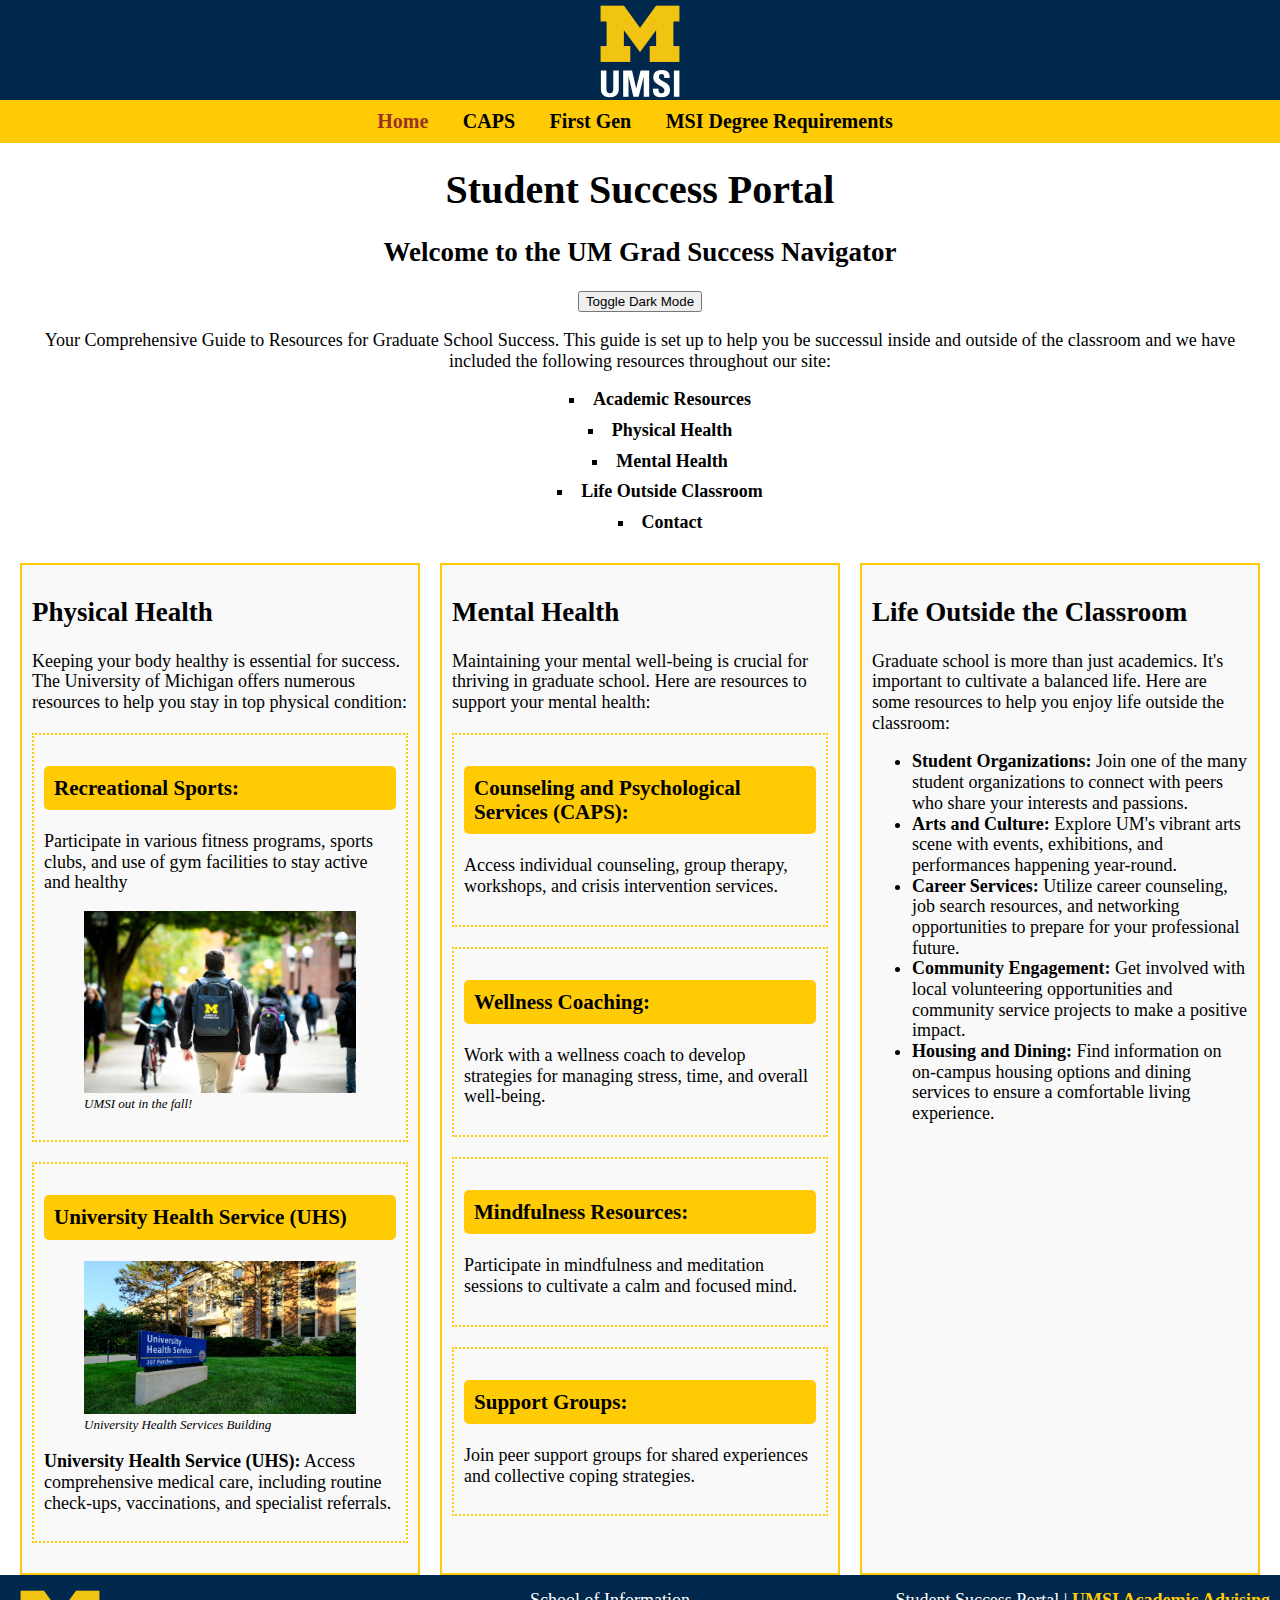
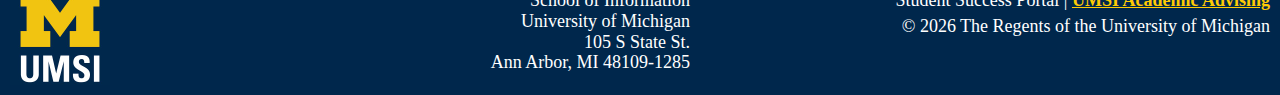
<file: index.html>
<!DOCTYPE html>
<html lang="en">
<head>
    <meta charset="UTF-8">
    <meta name="viewport" content="width=device-width, initial-scale=1.0">
    <link rel="stylesheet" type="text/css" href="css/html5reset.css">
    <link rel="stylesheet" type="text/css" href="css/style.css">
    <title>Student Success Portal</title>
</head>
<body>
    <div class = "skip">
    <a href = "#main">Skip to Main Content</a>
    </div>
    <header>
        <img src="images/UMSI_signature_vertical_informal_solidblue.jpg" alt="UMSI Logo" id="umsi-logo">
        
        <nav>
            <ul>
                <li class="active"><a href = "index.html">Home</a></li>
                <li><a href = "page_1.html">CAPS</a></li>
                <li><a href = "page_2.html">First Gen</a></li>
                <li><a href = "page_3.html">MSI Degree Requirements</a></li>
                
            </ul>
        </nav>
        
    </header>
    <main id="main" >
    <div class = "intro">
        <h1>Student Success Portal</h1> 
        <h2>Welcome to the UM Grad Success Navigator</h2>
        <p><button id="dark-mode-toggle">Toggle Dark Mode</button></p>
        <p> Your Comprehensive Guide to Resources for Graduate School Success.
        This guide is set up to help you be successul inside and outside of the classroom and we have included the following resources throughout our site:</p>
        <ul>
            <li>Academic Resources</li>
            <li>Physical Health</li>
            <li>Mental Health</li>
            <li>Life Outside Classroom</li>
            <li>Contact</li>
        </ul>

    </div>
    <script>
        document.getElementById("dark-mode-toggle").addEventListener("click", function() {
            document.body.classList.toggle("dark-mode");
        });
    </script>
   
    

        <section>
            <article>
            <h2>Physical Health</h2>
            <p>Keeping your body healthy is essential for success. The University of Michigan offers numerous resources to help you stay in top physical condition:
                <article class="custom-article">
                    <h3>Recreational Sports:</h3>
                <p>Participate in various fitness programs, sports clubs, and use of gym facilities to stay active and healthy</p>
                <figure>
                    <img src="images/UMSI_CampusFall_UMSIBackpack_02.jpg" alt="A student wears a UMSI backpack in fall on the drag.">
                    <figcaption>UMSI out in the fall!</figcaption>
                </figure>
               
            </p>
        </article>
        <article class="custom-article">
            <h3>University Health Service (UHS)</h3>
            <figure>
                <img src="images/UHS.jpg" alt="University Health Services building">
                <figcaption>University Health Services Building</figcaption>
            </figure>
            <p><b>University Health Service (UHS):</b> Access comprehensive medical care, including routine check-ups, vaccinations, and specialist referrals.</p>
        </article>
        </section>
       
        <article> 
        <section>
            <h2>Mental Health</h2>
            <p>Maintaining your mental well-being is crucial for thriving in graduate school. Here are resources to support your mental health:</p>
            <article class="custom-article">
                <h3>Counseling and Psychological Services (CAPS):</h3>
                <p> Access individual counseling, group therapy, workshops, and crisis intervention services.</p>
            </article>
            <article class="custom-article">
                <h3>Wellness Coaching:</h3>

                <p>Work with a wellness coach to develop strategies for managing stress, time, and overall well-being.</p>
            </article>
            <article class="custom-article">
                <h3>Mindfulness Resources:</h3>

                <p> Participate in mindfulness and meditation sessions to cultivate a calm and focused mind.</p>
            </article>
            <article class="custom-article">
                <h3>Support Groups:</h3>

                <p> Join peer support groups for shared experiences and collective coping strategies.</p>
            </article>
        </section>
    </article>

        <article>
        <section id="life-outside-classroom">
            <h2>Life Outside the Classroom</h2>
            <p>Graduate school is more than just academics. It's important to cultivate a balanced life. Here are some resources to help you enjoy life outside the classroom:</p>
            <ul>
                <li><strong>Student Organizations:</strong> Join one of the many student organizations to connect with peers who share your interests and passions.</li>
                <li><strong>Arts and Culture:</strong> Explore UM's vibrant arts scene with events, exhibitions, and performances happening year-round.</li>
                <li><strong>Career Services:</strong> Utilize career counseling, job search resources, and networking opportunities to prepare for your professional future.</li>
                <li><strong>Community Engagement:</strong> Get involved with local volunteering opportunities and community service projects to make a positive impact.</li>
                <li><strong>Housing and Dining:</strong> Find information on on-campus housing options and dining services to ensure a comfortable living experience.</li>
            </ul>
            
        </section>
    </article>
        <!-- Content taken & modified from UMGPT with the prompt, "write me a webpage of intro content to help University of Michigan Master's students navigate different resources for being successful in grad school - this will include academic resources, physical health resources, mental health resources, support for life outside the classroom"
        UMGPT. (2024). UMGPT (August 29th version) [Large language model]. -->
    </main>

    <footer>
    
    <div class="footer-content">
        <img src="images/UMSI_signature_vertical_informal_solidblue.jpg" alt="UMSI Logo" id="umsi-logo">
        <div class="footer-text">
            <p>School of Information
                <br>
                University of Michigan
                <br>
                105 S State St.
                <br>
                Ann Arbor, MI 48109-1285</p>
        </div>
        <div class="footer-text">
        <p>Student Success Portal | <a href="https://sites.google.com/umich.edu/msiacademicadvising/student-support-resources">UMSI Academic Advising </a></p>
   
        
        <p>©  <span id="year"> </span> The Regents of the University of Michigan </p>
    
    </div>
</div>
</footer>
<script>
    document.getElementById("year").innerHTML = new Date().getFullYear();
</script>

</body>
</html>
</file>
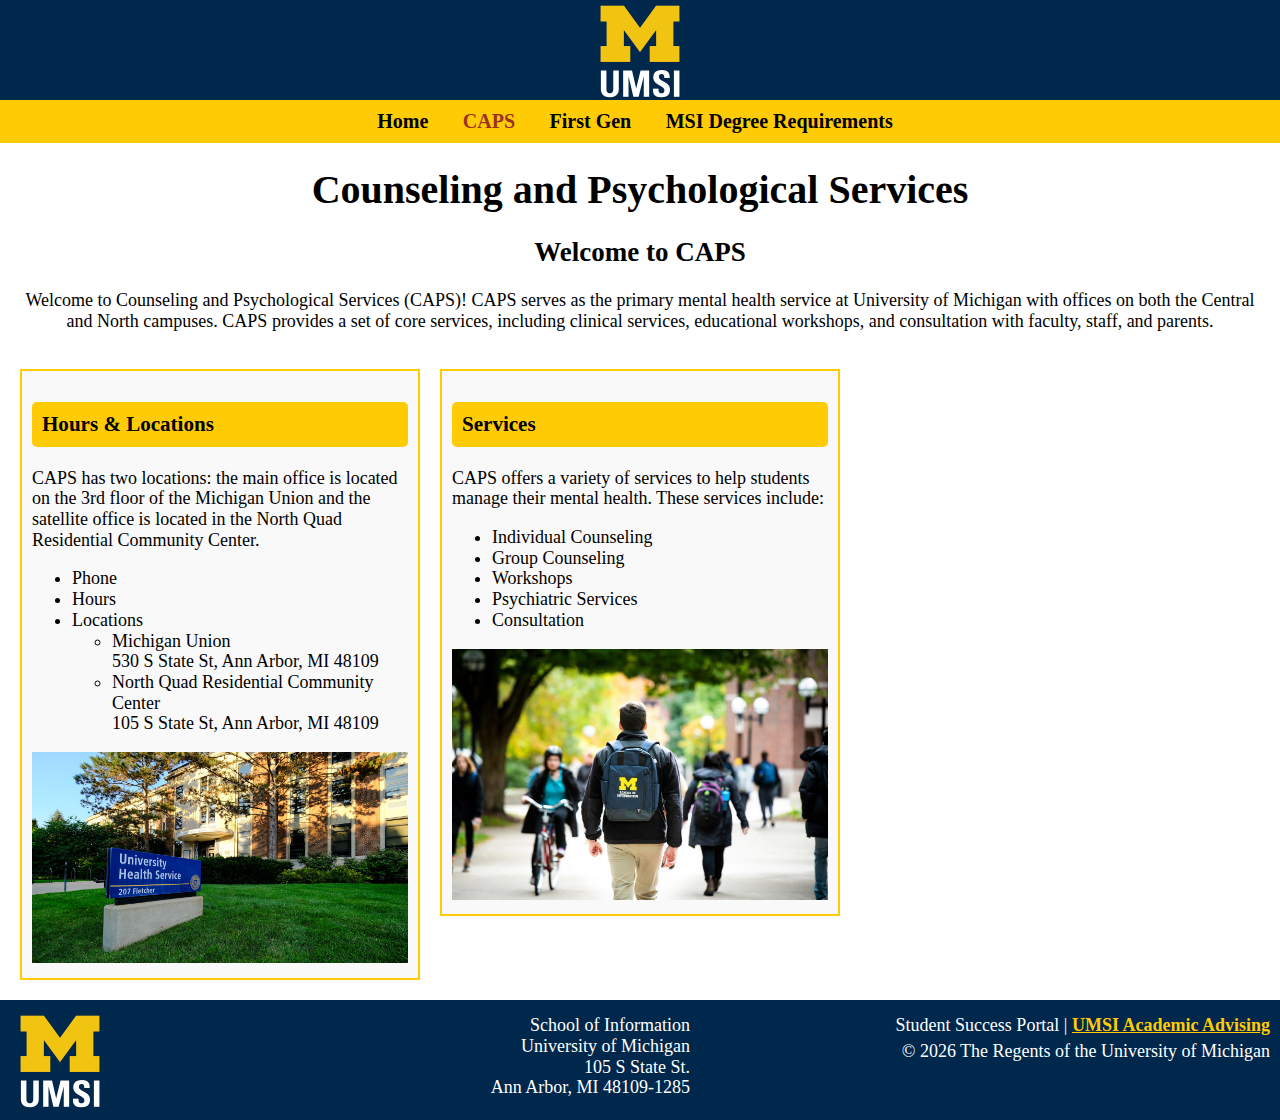
<file: page_1.html>
<!DOCTYPE html>
<html lang="en">
<head>
    <meta charset="UTF-8">
    <meta name="viewport" content="width=device-width, initial-scale=1.0">
    <link rel="stylesheet" type="text/css" href="css/html5reset.css">
    <link rel="stylesheet" type="text/css" href="css/style.css">
    <title>CAPS</title>
</head>
<body>
    <div class = "skip">
    <a href = "#main">Skip to Main Content</a>
</div>
    <header>
        <img src="images/UMSI_signature_vertical_informal_solidblue.jpg" alt="UMSI Logo" id="umsi-logo">
        <nav>
            <ul>
                <li><a href = "index.html">Home</a></li>
                <li class="active"><a href = "page_1.html">CAPS</a></li>
                <li><a href = "page_2.html">First Gen</a></li>
                <li><a href = "page_3.html">MSI Degree Requirements</a></li>
            </ul>
        </nav>
       

    </header>
    <main id="main">
        <div class = "intro">
        <h1>Counseling and Psychological Services </h1>
        <h2>Welcome to CAPS</h2>
        
            
            <p>Welcome to Counseling and Psychological Services (CAPS)! CAPS serves as the primary mental health service at University of Michigan with offices on both the Central and North campuses. CAPS provides a set of core services, including clinical services, educational workshops, and consultation with faculty, staff, and parents.  </p>
        </div>
        <div>
            <article>
            <h3> Hours & Locations</h3>
            <p> CAPS has two locations: the main office is located on the 3rd floor of the Michigan Union and the satellite office is located in the North Quad Residential Community Center. </p>
            <ul>
                <li>Phone</li>
                <li>Hours</li>
                <li>Locations</li>
                    <ul>
                        <li>Michigan Union
                            <br>530 S State St, Ann Arbor, MI 48109
                        </li>

                        <li>North Quad Residential Community Center
                            <br>105 S State St, Ann Arbor, MI 48109
                        </li>
                    </ul>
            </ul>
            <img src="images/UHS.jpg" alt=" health service sign for the university of michigan ">
        <!-- Jackie Wolf -->
        </article>
        </div>
        <div>
            <article>
            <h3> Services</h3>
            <p> CAPS offers a variety of services to help students manage their mental health. These services include:</p>
            <ul>
                <li>Individual Counseling</li>
                <li>Group Counseling</li>
                <li>Workshops</li>
                <li>Psychiatric Services</li>
                <li>Consultation</li>
                </ul>
            <img src="images/UMSI_CampusFall_UMSIBackpack_02.jpg" alt="Student with a backpack walking on a college campus in the fall">

            </article>
        </div>


            
        <!-- <img src="images/UMSI_CampusFall_UMSIBackpack_02.jpg" alt="Student with a backpack walking on a college campus in the fall"> -->
        <!-- <img src="images/UHS.jpg" alt=" health service sign for the university of michigan "> -->
        <!-- Jackie Wolf -->
    
        <div></div>
        <div></div>
        <div></div>
        <div></div>
    </main>
    <footer>
        <div class="footer-content">
            <img src="images/UMSI_signature_vertical_informal_solidblue.jpg" alt="UMSI Logo" id="umsi-logo">
            <div class="footer-text">
                <p>School of Information
                    <br>
                    University of Michigan
                    <br>
                    105 S State St.
                    <br>
                    Ann Arbor, MI 48109-1285</p>
            </div>
            <div class="footer-text">
            <p>Student Success Portal | <a href="https://sites.google.com/umich.edu/msiacademicadvising/student-support-resources">UMSI Academic Advising </a></p>
       
            
            <p>©  <span id="year"> </span> The Regents of the University of Michigan </p>
        
        </div>
    </div>
    </footer>
    <script>
        document.getElementById("year").innerHTML = new Date().getFullYear();
    </script>
    </body>
    </html>

    <script>
        document.getElementById("dark-mode-toggle").addEventListener("click", function() {
            document.body.classList.toggle("dark-mode");
        });
    </script>
</file>
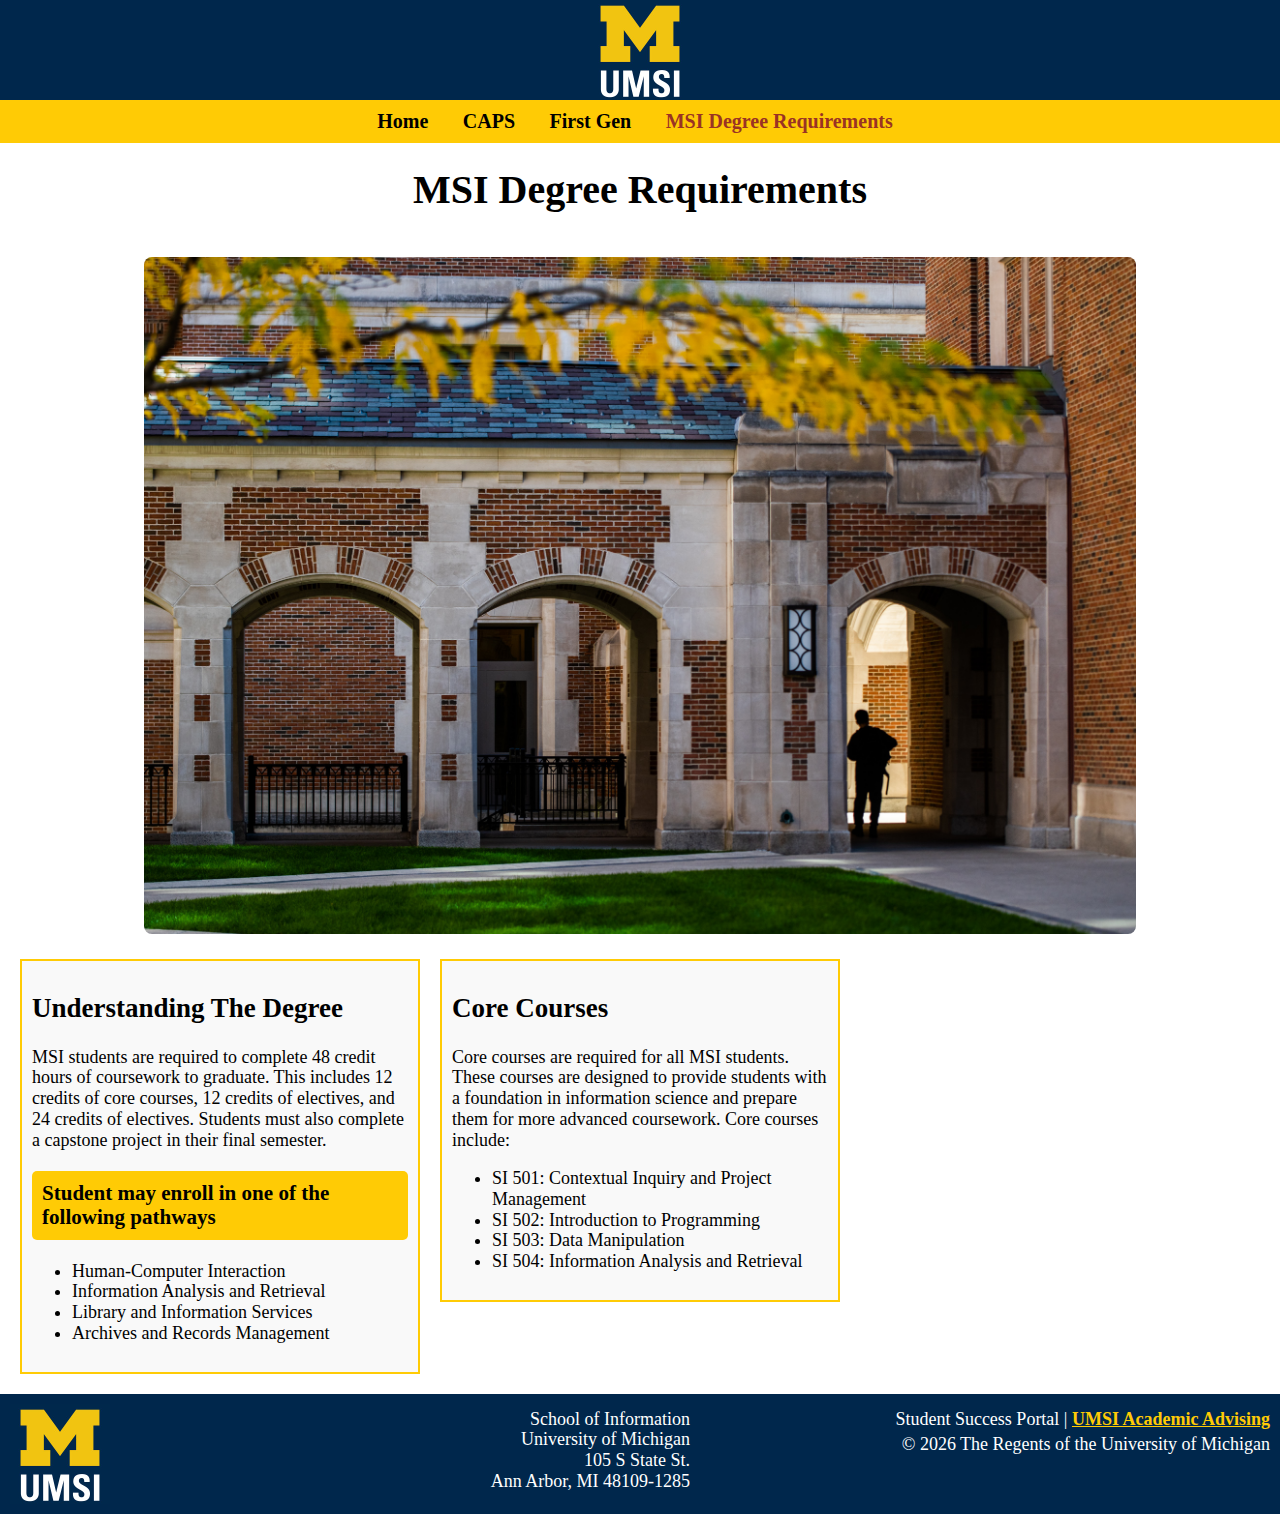
<file: page_3.html>
<!DOCTYPE html>
<html lang="en">
<head>
    <meta charset="UTF-8">
    <meta name="viewport" content="width=device-width, initial-scale=1.0">
    <link rel="stylesheet" type="text/css" href="css/html5reset.css">
    <link rel="stylesheet" type="text/css" href="css/style.css">

    <title>MSI Degree Requirements</title>
</head>
<body>
    <div class = "skip">
    <a href = "#main">Skip to Main Content</a>
    </div>
    <header>
        <img src="images/UMSI_signature_vertical_informal_solidblue.jpg" alt="UMSI Logo"id="umsi-logo">
        <nav>
            <ul>
                <li><a href = "index.html">Home</a></li>
                <li><a href = "page_1.html">CAPS</a></li>
                <li><a href = "page_2.html">First Gen</a></li>
                <li class="active"><a href = "page_3.html">MSI Degree Requirements</a></li>
            </ul>
        </nav>
        

    </header>

    <main id="main">
        <h1>MSI Degree Requirements</h1>
        <div class = "intro">
            <img src="images/UMSI_Fallcampus_10012021_011.jpg" alt="archways at North Quad at the univeristy of michigan" class="archway">
        </div>
        <div>
            <article>
            <p><h2>Understanding The Degree</h2></p>
            <p>MSI students are required to complete 48 credit hours of coursework to graduate. This includes 12 credits of core courses, 12 credits of electives, and 24 credits of electives. Students must also complete a capstone project in their final semester.</p>
            

       
        <p><h3> Student may enroll in one of the following pathways</h3></p>
        <ul>
            <li>Human-Computer Interaction</li>
            <li>Information Analysis and Retrieval</li>
            <li>Library and Information Services</li>
            <li>Archives and Records Management</li>
        
        </article>
        </div>
        
        <div>
            <article>
            <p><h2>Core Courses</h2></p>
            <p>Core courses are required for all MSI students. These courses are designed to provide students with a foundation in information science and prepare them for more advanced coursework. Core courses include:

            </p>
        <ul>
            <li>SI 501: Contextual Inquiry and Project Management</li>
            <li>SI 502: Introduction to Programming</li>
            <li>SI 503: Data Manipulation</li>
            <li>SI 504: Information Analysis and Retrieval</li>
        </ul>
    </article>
        </div>
            
            <!-- Jackie Wolf -->
    
        <div></div>
    
        
        <div></div>
        <div></div>
        <div></div>
    </main>
    <footer>
        <div class="footer-content">
            <img src="images/UMSI_signature_vertical_informal_solidblue.jpg" alt="UMSI Logo" id="umsi-logo">
            <div class="footer-text">
                <p>School of Information
                    <br>
                    University of Michigan
                    <br>
                    105 S State St.
                    <br>
                    Ann Arbor, MI 48109-1285</p>
            </div>
            <div class="footer-text">
            <p>Student Success Portal | <a href="https://sites.google.com/umich.edu/msiacademicadvising/student-support-resources">UMSI Academic Advising </a></p>
       
            
            <p>©  <span id="year"> </span> The Regents of the University of Michigan </p>
        
        </div>
    </div>
    </footer>
    <script>
        document.getElementById("year").innerHTML = new Date().getFullYear();
    </script>
    </body>
    </html>
</file>
<file: css/style.css>
html{
    scroll-behavior: smooth;
  }
  

  body{
    background-color: #ffffff;
    font-size: 18px;
    line-height: 1.15;
    margin: 0;
    padding: 0;
  }
  /*Makes the skip to main permanent on the page and then hides it off screen when not in focus*/

  .skip a {
    position: absolute;
    top: -40px;
  }

  .skip a:focus {
    top: 20px;
  }

  .skip a{
    background: white;
    left: 0;
    padding: 6px;
    -webkit-transition: top 1s ease-out;
    transition: top 1s ease-out;
    z-index: 1;
    color:#00274C
  }

  :focus {
    border: 2px solid black;
  }

  h1{
    grid-column: span 2;
    font-size: 40px;
    line-height: 1;
    padding: 0px 0 ;
    text-align: center;
    color: black;

  }


  
/*adds a grid to the main section of the page
  main {
    display: grid;
    grid-template-columns: 1fr
    grid-gap: 20px;

  }

  .container {
    max-width: 90%;
    padding: 0 20px;
  } */
   /*adds a grid to the main section of the page. The grid is two equal columns*/
  main {
    display: grid;
    grid-template-columns: 1fr 1fr; /* Two equal columns */
    grid-gap: 10px;
    padding: 0 20px;
}

/*formats the header of the page which is named .intro. this includes h1, text, and the list*/
h1{
    grid-column: span 2;
    font-size: 40px;
    line-height: 1;
    padding: 0px 0 ;
    text-align: center;
    color: black;
}
.intro {
    grid-column: span 2;
    text-align: center;
}
.intro ul {
    text-align: center;  /* Aligns the ordered list to the left */
    margin: 0 auto;    /* Optionally centers the list horizontally */
    list-style-type: square;
    padding-left: 40px;
   
}
.intro ul li {
    margin-bottom: 10px;
    list-style-position: inside;
    font-weight: bold;

}


/*this is the header, text, images and eventually the nav bar*/
    header {
    background-color: #00274C;
    color: white;
    text-align: center;
    }
    
    header img {
        display: block;        /* Makes the image a block element */
        margin: 0 auto;        /* Centers the image horizontally */
        max-width: 100%;       /* Ensures the image is responsive */
        height: auto;          /* Maintains the aspect ratio */
    }
/*formatting the nav bar*/
    nav {
        background-color: #FFCB05;
        padding: 10px;
        text-align: center;
        text-decoration: none;
    }
    nav ul {
        list-style-type: none;
        margin: 0;
        padding: 0;
    }
    nav ul li {
        display: inline;
        margin-right: 10px;
    }
    nav a {
        color: #00274C;
        font-weight: bold;
        font-size: 20px;
        padding: 10px;
    }
      /*removes the underline from the nav bar*/
    nav a:link{
        color:black;
        text-decoration: none;
    }
    /*adds a hover effect to the nav bar*/
    nav a:hover {
        text-decoration: underline;
    }
    ul li.active a{
         /* Example: blue background for active item */
        color: #9A3324; /* White text */
        font-weight: bold; /* Bold text */
        border-radius: 5px; /* Rounded corners */
    
    }
    
 
    /*formatting the article*/
    #umsi-logo {
        height: auto;
        max-width: 30%;
        text-align: center;

    }
   
    img {
        max-width: 100%;  /* Makes the image responsive */
        height: auto;     /* Maintain aspect ratio */
        
        align-self: center;
    }

    article {
        background-color: #f9f9f9; 
        padding: 10px;
        margin: px 0;
        border: #FFCB05 2px solid;
    }

    .custom-article {
        background-color: #f9f9f9; 
        padding: 10px;
        margin: 20px 0;
        border: #FFCB05 2px dotted;
    }
    
    figcaption {
        font-style: italic;
        text-align: left;
        font-size: small;

    }
    h3.page-2 {
        text-align: center;
    }

 ul.page-2 {
    text-align: center;  /* Aligns the ordered list to the left */
    margin: 0 auto;    /* Optionally centers the list horizontally */
    list-style-type: square;
    list-style-position: inside;
 }
 
    /*formatting the footer*/
    footer {
    
        background-color: #00274C;
        color: white;
        padding: 10px;
        text-align: center;
    }
    .footer-content {
        display: flex;
        justify-content: space-between;
       
    }
    .footer-text {
        text-align: right;
        flex: 1;
    ;
    }
    .footer-text p {
        margin: 5px 0;
    }
    /*formatting the image in the footer*/
    #umsi-logo {
        height: auto;
        width: 100px;
        align-self: right;
        
    }
/*formatting the links in the footer*/
    footer a {
        color: #FFCB05;
        font-weight: bold;
    }
    footer a:hover {
        color: #FFFFFF; 
        text-decoration: underline;
    }
/*Media Query for the desktop view*/
    @media only screen and (min-width: 1000px){
        main{
            grid-template-columns: 1fr 1fr 1fr;
            max-width: 1800px;
            padding: 50px;
            grid-gap: 20px;
            padding: 0 20px;
        }

        h1{
            grid-column: span 3;
        }
        .intro{
            grid-column: span 3;
        }
        .intro img{
            /* display: grid;
            grid-column: span 3; */
            width:80%;
            height:auto;
            padding:0;
            margin:0;
    
            border-radius: 8px;
        }

        h3{
            background-color: #FFCB05;
            padding: 10px;
            border-radius: 5px;
            height: auto;
        }

    }
/* Dark Mode */
body.dark-mode {
    background-color: #2c2c2c;
    color: #ffffff;
}
body.dark-mode header {
    background-color: #2c2c2c;
    color: #f5f5f5;
}
body.dark-mode footer {
    background-color: #2c2c2c;
    color: #f5f5f5;
}
/* Formates Dark Mode for text with borders "articles" */
body.dark-mode article {
    background-color: #333333; 
}
body.dark-mode h3 {
    background-color: #121E3A;
}
body.dark-mode h1 {
    color: #f5f5f5;
}
/* Links in darkmode */
a {
    color: #007bff;
}

body.dark-mode a {
    color: #003366
}
/* Slows the transition from lightmode to darkmode */
body, header, footer {
    transition: background-color 0.3s ease, color 0.3s ease;
}
</file>
